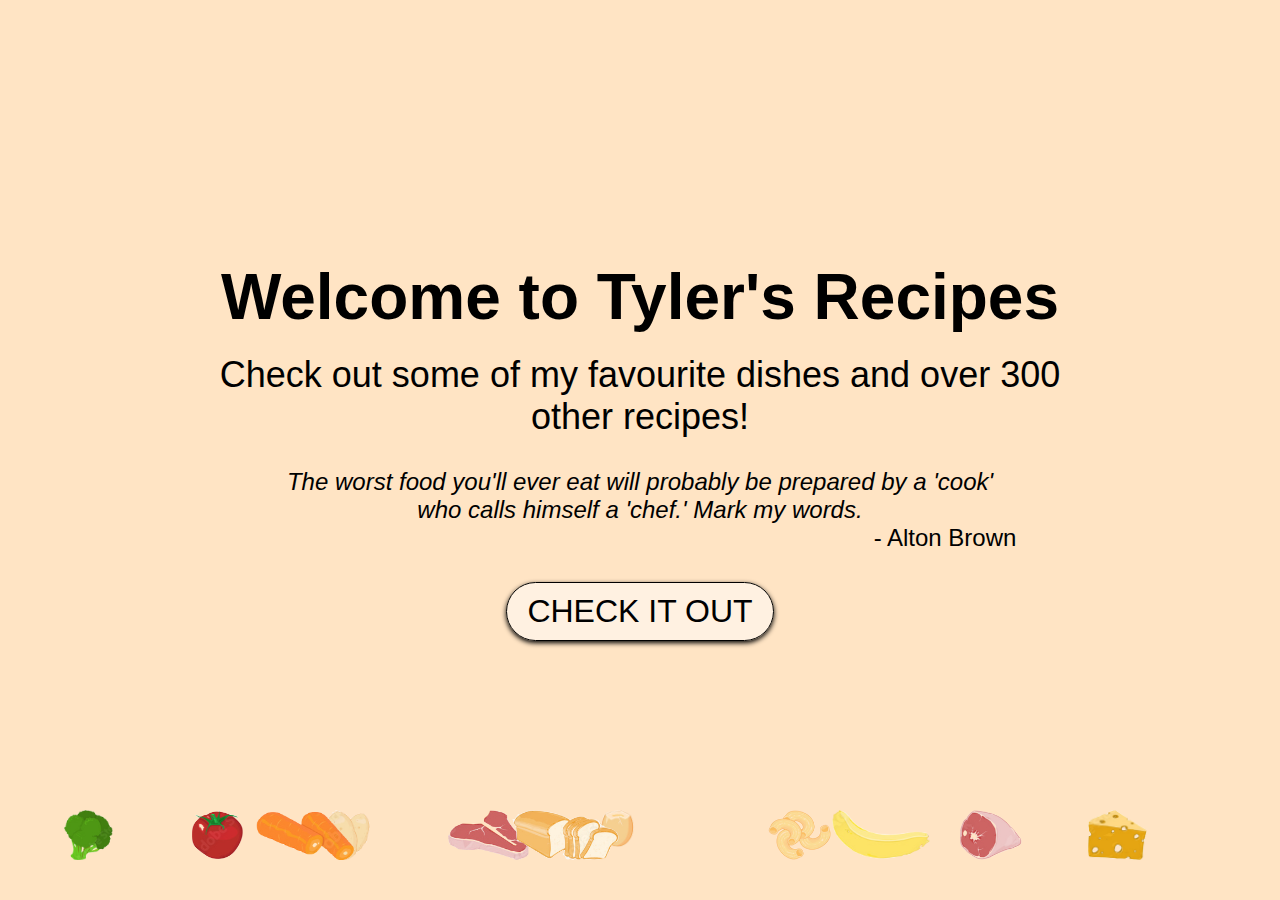
<file: index.html>
<!DOCTYPE html>
<html lang="en">
<head>
    <meta charset="UTF-8">
    <meta name="viewport" content="width=device-width, initial-scale=1.0">
    <title>Tyler's Recipes</title>
    <link href="style.css" rel="stylesheet">
</head>
<body>
    <div class="home-container">
        <div class="home-welcome">
            <h1 class="welcome">Welcome to Tyler's Recipes</h1>
            <h3 class="welcome-p">Check out some of my favourite dishes and over 300 other recipes!</h3>
            
            <div class="quote">
                <em>The worst food you'll ever eat will probably be prepared by a 'cook' who calls himself a 'chef.' Mark my words.</em>
                <div class="author">- Alton Brown</div>
            </div>
            <button class="main-page-btn"><a href="main.html">Check it out</a></button>
        </div>
        
        <img class="home-img broccoli" src="./images/broccoli.png">
        <img class="home-img tomato" src="./images/tomato.png">
        <img class="home-img potato" src="./images/potato.png">
        <img class="home-img steak" src="./images/steak.png">
        <img class="home-img egg" src="./images/egg.png">
        <img class="home-img banana" src="./images/banana.png">
        <img class="home-img beef" src="./images/beef.png">
        <img class="home-img cheese" src="./images/cheese.png">
        <img class="home-img noodles" src="./images/noodles.png">
        <img class="home-img carrot" src="./images/carrot.png">
        <img class="home-img bread" src="./images/bread.png">

    </div>
</body>
</html>
</file>
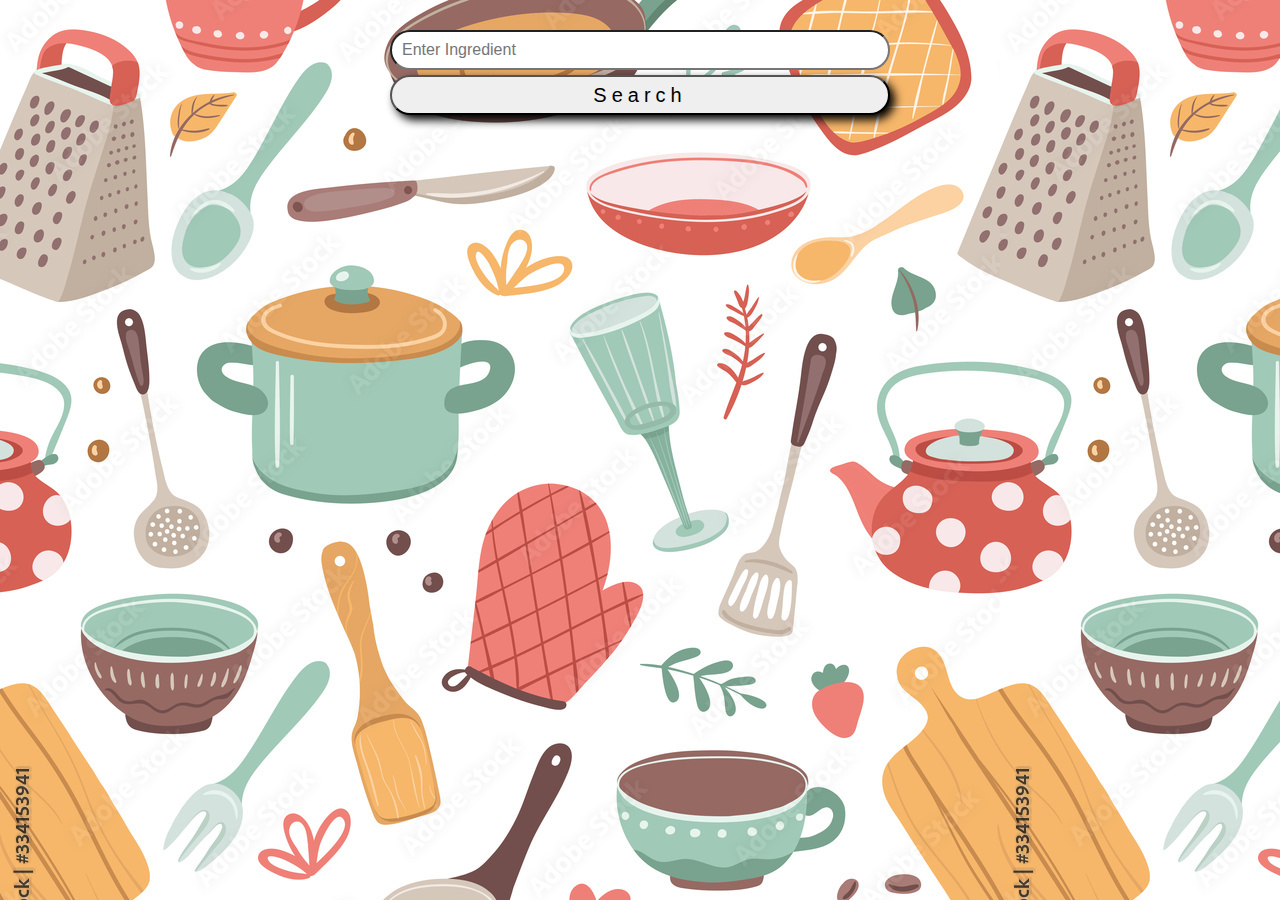
<file: main.html>
<!DOCTYPE html>
<html lang="en">
<head>
    <meta charset="UTF-8">
    <meta name="viewport" content="width=device-width, initial-scale=1.0">
    <title>Tyler's Recipes</title>
    <link href="style.css" rel="stylesheet">
</head>
<body style="background-image: url(images/1000_F_334153941_ScUCkGKoIVQZ8X9o0sUGYPMAGqhS933S.jpeg);">
    
    
    <div class="input-box">
        <input type="text" placeholder="Enter Ingredient" class="input-bar">
        <button class="enter-btn">Search</button>
    </div>
    <div class="search-field"></div>
    <div class="error-message"></div>
    
    <div class="details-content">
      <button class="close-recipe">x</button>
    <div class="details-container">
      
    </div>


</body>
<script src="app.js"></script>
</html>
</file>
<file: style.css>
* {
  padding: 0;
  margin: 0;
  box-sizing: border-box;
  font-family: sans-serif;
}

/* HOME PAGE-------------------- */

.home-container {
  background-color: bisque;
  height: 100vh;
  position: relative;
  z-index: 0;
  display: flex;
  justify-content: center;
  align-items: center;
}

.home-welcome {
  text-align: center;
  z-index: 3;
  position: relative;
}

.welcome {
  font-size: 4rem;
}

.welcome-p {
  font-size: 2.25rem;
  width: 75%;
  margin: auto;
  margin-top: 20px;
  font-weight: 500;
}

.quote {
  font-size: 1.5rem;
  width: 65%;
  margin: 30px auto;
}

.author {
  text-align: end;
}

.main-page-btn {
  position: relative;
  z-index: 4;
  padding: 10px 20px;
  border-radius: 40px;
  font-size: 2rem;
  text-decoration: none;
  text-transform: uppercase;
  border: 1px solid black;
  color: black;
  box-shadow: 0px 2px 5px black;
  transition: 500ms;
  background-color: rgba(255, 255, 255, 0.499);
}
.main-page-btn:hover {
  transform: scale(1.1);
  transition: 500ms;
  letter-spacing: 5px;
}
.main-page-btn a {
  text-decoration: none;
  color: black;
}

.home-img {
  height: 50px;
  position: absolute;
  z-index: 1;
}
.broccoli {
  top: 90%;
  left: 5%;
  animation: img-float 14s infinite ease-in-out;
}
.tomato {
  top: 90%;
  left: 15%;
  animation: img-float 19s infinite ease-in-out;
}
.carrot {
  top: 90%;
  left: 20%;
  animation: img-float 22s infinite ease-in-out;
}
.potato {
  top: 90%;
  left: 25%;
  animation: img-float 17s infinite ease-in-out;
}
.steak {
  top: 90%;
  left: 35%;
  animation: img-float 23s infinite ease-in-out;
}
.bread {
  top: 90%;
  left: 40%;
  animation: img-float 16s infinite ease-in-out;
}
.egg {
  top: 90%;
  left: 45%;
  animation: img-float 21s infinite ease-in-out;
}
.fish {
  top: 90%;
  left: 55%;
  animation: img-float 15s infinite ease-in-out;
}
.noodles {
  top: 90%;
  left: 60%;
  animation: img-float 18s infinite ease-in-out;
}
.banana {
  top: 90%;
  left: 65%;
  animation: img-float 14s infinite ease-in-out;
}
.beef {
  top: 90%;
  left: 75%;
  animation: img-float 25s infinite ease-in-out;
}
.cheese {
  top: 90%;
  left: 85%;
  animation: img-float 21s infinite ease-in-out;
}

@keyframes img-float {
  from {
    transform: translateY(10%);
  }
  to {
    transform: translateY(-2000%);
  }
}

/* @media screen and (min-width: 375px) {
  .home-container {
    height: 100vh;
  }
} */

/* MAIN PAGE-------------------- */

.input-bar {
  width: 500px;
  height: 40px;
  margin-bottom: 5px;
  border-radius: 20px;
  padding: 5px 10px;
  font-size: 1rem;
}

.input-box {
  display: flex;
  justify-content: center;
  align-items: center;
  flex-direction: column;
  margin-top: 30px;
}

.enter-btn {
  width: 500px;
  height: 40px;
  font-size: 20px;
  letter-spacing: 5px;
  box-shadow: 5px 5px 10px black;
  color: black;
  border-radius: 20px;
  cursor: pointer;
  transition: 250ms;
}

.enter-btn:hover {
  opacity: 75%;
  transition: 250ms;
}

.search-field {
  text-align: center;
  font-size: 2rem;
  text-transform: capitalize;
  display: grid;
  grid-template-columns: repeat(3, 1fr);
  overflow: auto;
  gap: 10px;
  margin: 30px 10px;
  padding: 10px 50px;
}

.meal-container {
  background-color: bisque;
  border-radius: 50px;
  padding: 20px 50px;
  display: flex;
  flex-direction: column;
  align-items: center;
  justify-content: center;
}

.recipe-title {
  margin-top: auto;
}

.meal-container img {
  height: 300px;
  margin-top: auto;
  border-radius: 50px;
}

.recipe-btn {
  padding: 7px 15px;
  border-radius: 20px;
  border: 1px solid black;
  font-size: 0.9rem;
  background-color: white;
  box-shadow: 0px 2px 4px black;
  transition: 250ms;
  margin-top: 10px;
}

.recipe-btn:hover {
  opacity: 50%;
  transition: 250ms;
}

.error-message {
  text-align: center;
  font-size: 3rem;
  text-transform: capitalize;
}

@media screen and (max-width: 1340px) {
  .search-field {
    grid-template-columns: repeat(2, 1fr);
  }
  .meal-container img {
    height: 250px;
  }
}


@media screen and (max-width: 600px) {
  .search-field {
    grid-template-columns: repeat(1, 1fr);
  }
  .input-bar {
    width: 300px;
  }
  .enter-btn {
    width: 300px;
  }
  .search-field {
    padding: 0;
  }
}

/* RECIPE DETAILS */

.details-container {
  width: 70%;
  height: 90%;
  margin: auto;
  background-color: burlywood;
  position: fixed;
  top: 50%;
  left: 50%;
  transform: translate(-50%, -50%);
  border-radius: 50px;
  box-shadow: 0px 20px 50px black;
  display: flex;
  overflow: auto;
}
.details-content {
  visibility: hidden;
}

.show-recipe {
  visibility: visible;
}

.recipe-details {
  width: 80%;
  margin: 10px auto;
  text-align: center;
}

.close-recipe {
  position: absolute;
  top: 5%;
  left: 90%;
  border-radius: 50%;
  font-size: 1.5rem;
  width: 35px;
  height: 35px;
  border: none;
  box-shadow: 0px 1px 4px;
  cursor: pointer;
}

.details-name {
  font-size: 2.5rem;
  text-transform: capitalize;
  margin-bottom: 5px;
}

.details-category {
  font-size: 1.5rem;
  margin-top: 10px;
}

.instructions {
  width: 80%;
  margin: 30px auto;
  font-size: 1.25rem;
  line-height: 1.75rem;
}

.recipe-img {
  height: 250px;
  border-radius: 50%;
  margin-bottom: 10px;
}

.tutorial {
  padding: 5px 10px;
  border-radius: 20px;
  border: 1px solid black;
  box-shadow: 0px 1px 2px;
  font-size: 1rem;
  margin-bottom: 10px;
}
.tutorial a {
  text-decoration: none;
  color: black;
}

@media screen and (max-width: 519px) {
  .close-recipe {
    left: 85%;
  }
}
</file>
